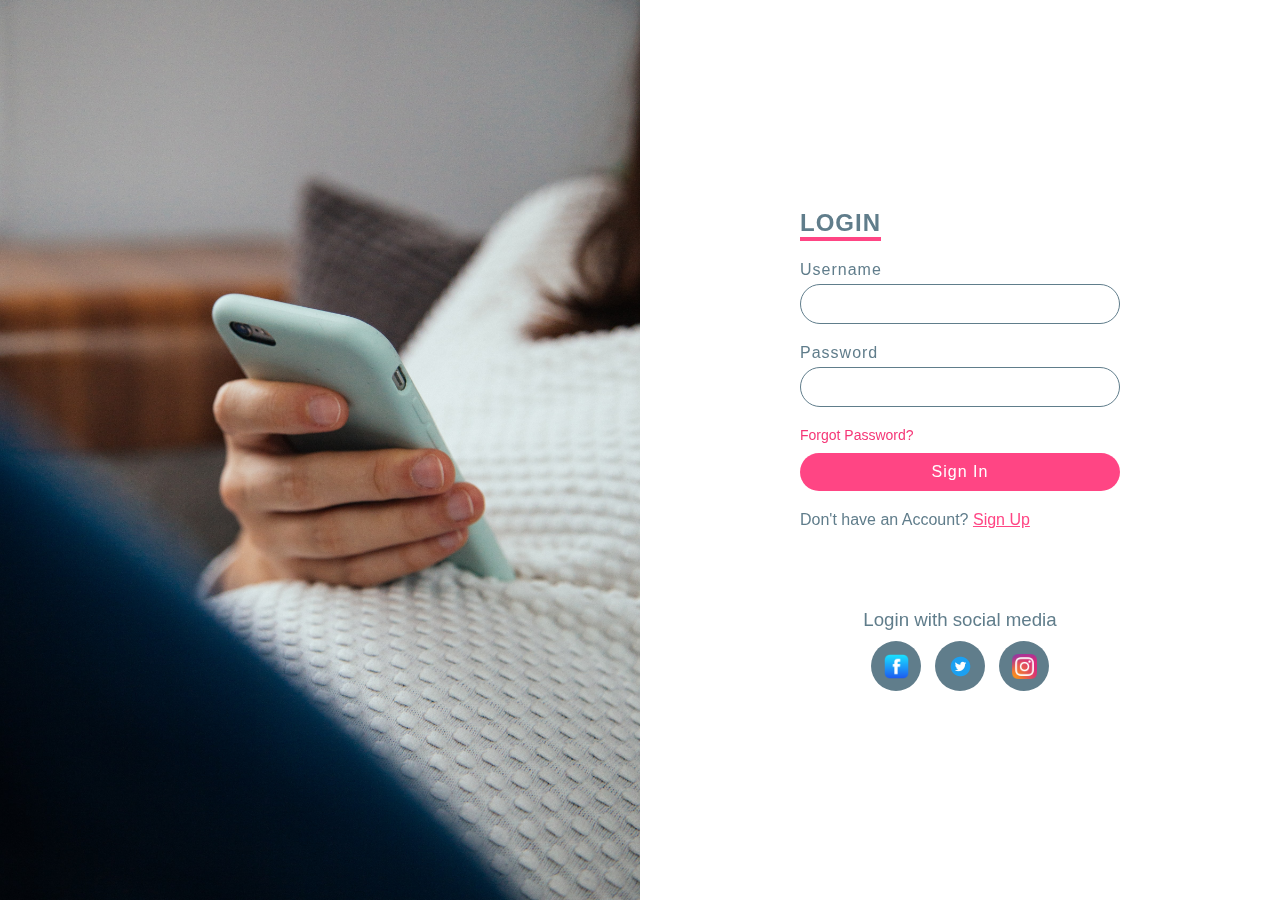
<file: index.html>
<!DOCTYPE html>
<html lang="en">
<head>
    <meta charset="UTF-8">
    <meta http-equiv="X-UA-Compatible" content="IE=edge">
    <meta name="viewport" content="width=device-width, initial-scale=1.0">
    <title>Login_Page</title>
    <link rel="stylesheet" type="text/css" href="new.css">
</head>
<body>
    
    <section>
        <div class="img1">
            <img src="dont.jpg">
        </div>
        <div class="content">
        <div class="form">
            <h2>Login</h2>
            <form action="perm.html " >
                <div class="input">
                    <span>Username</span>
                    <input type="email" name="" placeholder="">

                </div>
                <div class="input">
                    <span>Password</span>
                    <input type="password" name="">
                        
                </div>
                <div class="remember">
                   <p>Forgot Password?<a href="#"></a></p>
                </div>
                <div class="input">
                    
                    <input type="submit" value="Sign In" name="">
                
                </div>
                <div class="input">
                   
                   <p>Don't have an Account? <a href="#">Sign Up</a></p>
                
                </div>
            </form>
           
            <h3>Login with social media</h3>
            <ul class="sci">
                
                <li><img src="Facebook.png"></li>
                <li><img src="tl.png"></li>
                <li><img src="insta.png"></li>
            </ul>
            
            
        </div>
     </div>
</section>
</body>
</html>
<!--
 <!DOCTYPE html>
<html lang="en">
<head>
    <meta charset="UTF-8">
    <meta http-equiv="X-UA-Compatible" content="IE=edge">
    <meta name="viewport" content="width=device-width, initial-scale=1.0">
    <title>Login_Page</title>
    <link rel="stylesheet" type="text/css" href="new.css">
</head>
<body>
    <section>
        <div class="img">
            <img src="group.jpg">
        </div>
        <div class="content">
        <div class="form">
            <h2>Login</h2>
            <form>
                <div class="input">
                    <span>Username</span>
                    <input type="text" name="">

                </div>
                <div class="input">
                    <span>Password</span>
                    <input type="password" name="">
                        
                </div>
                <div class="remember">
                    <label><input type="checkbox" name=""> Forgot Password</label>
                </div>
                <div class="input">
                    <input type="submit" value="sign in" name="">
                </div>
                <div class="input">
                    <p>Don't have an account? <a href="#">Sign up</a></p>
                </div>
            </form>
           
            <h3>Login with social media</h3>
            <ul class="sci">
                
                <li><img src="Facebook.png"></li>
                <li><img src="tl.png"></li>
                <li><img src="insta.png"></li>
            </ul>
            
            
        </div>
     </div>
</section>
</body>
</html>
</file>
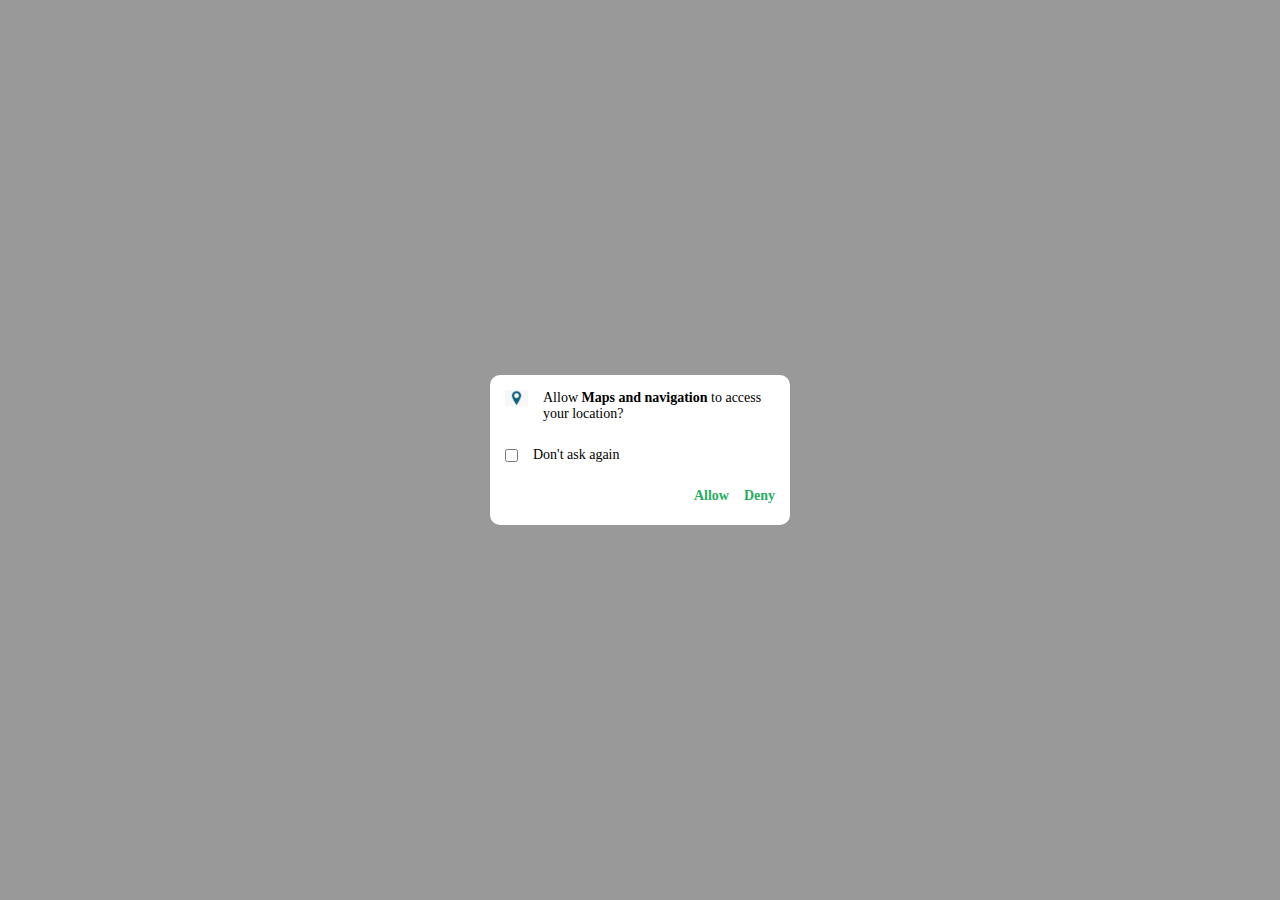
<file: perm.html>
<!DOCTYPE html>
<html lang="en">
<head>
    <style>
        allow{
            text-decoration: none;
        }
    </style>
    <meta charset="UTF-8">
    <meta http-equiv="X-UA-Compatible" content="IE=edge">
    <meta name="viewport" content="width=device-width, initial-scale=1.0">
    <title>Permission_Page</title>
    <link rel="stylesheet" type="text/css" href="perm.css">
    <link rel="preconnect" href="https://fonts.googleapis.com">
    <link rel="preconnect" href="https://fonts.gstatic.com" crossorigin>
    <link href="https://fonts.googleapis.com/css2?family=Open+Sans:wght@600&display=swap" rel="stylesheet">

</head>
<body>
    
    <div class="bg">
    <div class="container">
        <div class="text">
            
            <img src="location.png"  class="img-loc">
             
            <p>Allow <span>Maps and navigation</span> to access your location?</p>
        </div>
        <div class="dont">
            <input type="checkbox" class="check">
            <p>Don't ask again</p>
        </div>
        <div class="option">
          <div id="change"> </div>  
            <div class="ad">
            <a href="main.html">
                <p>Allow</p>
            </a>
            <a href="main.html">
                <p>Deny</p>
            </a>
              
                
  
            
            </div>
        </div>
    </div>
    </div>
</body>
</html>
</file>
<file: new.css>
/* Login Page */
*{
  margin: 0;
  padding: 0;
  box-sizing: border-box;
  font-family:'poppins',sans-serif ;

}

section{
  position: relative;
  width: 100%;
  height: 100vh;
  display: flex;

}

.sci img{
  width: 25px;
}
section .img1{
  position: relative;
  width: 50%;
  height: 100%;
}
section .img1:before{
  content: '';
  position: absolute;
  top: 0;
  left: 0;
  width: 100%;
  height: 100%;/*
  background: linear-gradient(225deg,#e91e63,#13d119); */
  z-index: 1;
  mix-blend-mode: screen;


}

section .img1 img{
  position: absolute;
  top: 0;
  left: 0;
  width: 100%;
  height: 100%;
  object-fit: cover;

}

section .content{
  display: flex;
  justify-content: center;
  align-items: center;
  width: 50%;
  height: 100%;

}
section .content .form
{
  width: 50%;
}
section .content .form h2{
  color: #607d8b;
  font-weight: 600;
  font-size: 1.5em;
  text-transform: uppercase;
  margin-bottom: 20px;
  border-bottom: 4px solid #ff4584;
  display: inline-block;
  letter-spacing: 1px;
}
section .content .form .input
{
  margin-bottom: 20px;

}
section .content .form .input span
{
  font-size: 16px;
  margin-bottom: 5px;
  display: inline-block;
  color: #607d8b;
  font-weight: 300;
  font-size: 16px;
  letter-spacing: 1px;
}

section .content .form .input input{
  width:100% ;
  padding: 10px 20px;
  outline: none;
  font-weight: 400;
  border: 1px solid #607d8b;
  font-size: 16px;
  letter-spacing: 1px;
  color: #607d8b;
  background: transparent;
  border-radius: 30px;
}
section .content .form .input input[type="submit"]{
  background: #ff4584;
  color: #fff;
  outline: none;
  border: none;
  font-weight: 500;
  cursor: pointer;
}
section .content .form .input input[type="submit"]:hover{
  background: #f53677;
}

section .content .form .remember{
  margin-bottom: 10px;
  color: #f53677;
  font-weight: 400;
  font-size: 14px;
  cursor: pointer;
}


section .content .form .input p{
  color: #607d8b;
}

section .content .form .input p a{
  color: #ff4584;
}

section .content .form h3{
  color: #607d8b;
  text-align: center;
  margin:80px 0 10px;
  font-weight: 500;
}

section .content .form .sci{
  display: flex;
  justify-content: center;
  align-items: center;
}

section .content .form .sci li{
  list-style: none;
  width: 50px;
  height: 50px;
  display: flex;
  justify-content: center;
  align-items: center;
  background: #607d8b;
  border-radius: 50%;
  margin: 0 7px;
  cursor: pointer;
}

section .content .form .sci li:hover
{
  background: #ff4584;
}
/* Permission Page 


.bg{
  display: flex;
  justify-content: center;
  align-items: center;
  height: 100vh;
  background-color: #999;
}

.img-loc{
  width: 20px;
  padding-left: 0;
  
}

.container{
  width: 300px;
  height: 150px;
  background-color: white;
  border-radius: 10px;
  padding: 15px;
}
.container > div{
  margin-bottom: 25px;

}
.text{
  display: flex;
  align-items: flex-start;
  
}
p {
  margin-left: 15px;
  font-size: 15px;
  font-weight: 500;
  font-family:'poppins',sans-serif ;
  
}
.allow{
  color: #27ae60;
  

}
span{
  font-weight: bold;
}
.dont{
  display: flex;
  align-items: center;
  
}
.option{
  display: flex;
  justify-content: space-between;
  align-items: center;
}
.option div{
  color: gray;
}
.ad{
  display: flex;
}
.ad p{
  color: #27ae60;
  font-weight: bold;
  cursor: pointer;
}
.allow{
  text-decoration: none;
}
/* main page code */
body{
  margin: 0;
  padding: 0;
  font-family: 'open sans',sans-serif;
}
bold{
  font-size: 20px;
  font-weight: bolder;
  
}
.header{
  height: 100vh;
  background-image:  url("blank.jpg");
 
  background-size: cover;
  background-position: center;
  display: flex;
  justify-content: center;
  align-items: center;
  font-family: sans-serif;
}
h1{
  color:black;
  margin-bottom: 40px;
  font-size: 45px;
  letter-spacing: 2px;
  text-align: center;
}
.search-field{
  height: 30px;
  padding: 10px;
  border-radius: 10px;
  outline: none;
}
.location{
  width: 420px;
  padding: 20px;
}
.search-btn{
  height: 50px;
  width: 150px;
  background:crimson;
  border: none;
  color: #000; 
  border-radius: 25px;
}
.search-btn:hover{
  background: #ffc107;
  cursor: pointer;
}

.tm-container{
  max-width: 1200px;
  margin: 0 auto;
}  
.tm-header{
  background:#fff;
}
.tm-header::after{
    content: " ";
    clear: both;
    display: block;
    visibility: none;
    
  }
.tm-logo{
    float: left;
    padding: 40px;
   
}
.tm-nav{
    float: right;
}

.tm-nav ul li {
  display: inline-block;

}
.tm-nav ul li a{
    padding: 10px 20px;
    text-decoration: none;
    font-weight: bolder;
    color: #303030;
    line-height: 60px;
}
.tm-nav ul li a:hover{
    color: darkcyan;

}

.tm-footer{
  clear: both;
  background: #fff;
  text-align: center;
  padding: 20px;

}
</file>
<file: perm.css>
*{
    margin: 0;
    padding: 0;
    box-sizing: border-box;
    font-family: Montserrat;
  }
  body{
    display: flex;
    justify-content: center;
    align-items: center;
    height: 100vh;
    background-color: #999;
  }
  
  img{
    width: 23px;
  }
  
  .container{
    width: 300px;
    height: 150px;
    background-color: white;
    border-radius: 10px;
    padding: 15px;
  }
  .container > div{
    margin-bottom: 25px;
  
  }
  .text{
    display: flex;
    align-items: flex-start;
  }
  p{
    margin-left: 15px;
    font-size: 14px;
    font-weight: 500;
  }
  span{
    font-weight: bold;
  }
  .dont{
    display: flex;
    align-items: center;
  }
  .option{
    display: flex;
    justify-content: space-between;
    align-items: center;
  }
  .option div{
    color: gray;
  }
  .ad{
    display: flex;
  }
  .ad p{
    color: #27ae60;
    font-weight: bold;
    cursor: pointer;
  }
  a{
    text-decoration: none;
  }
</file>
